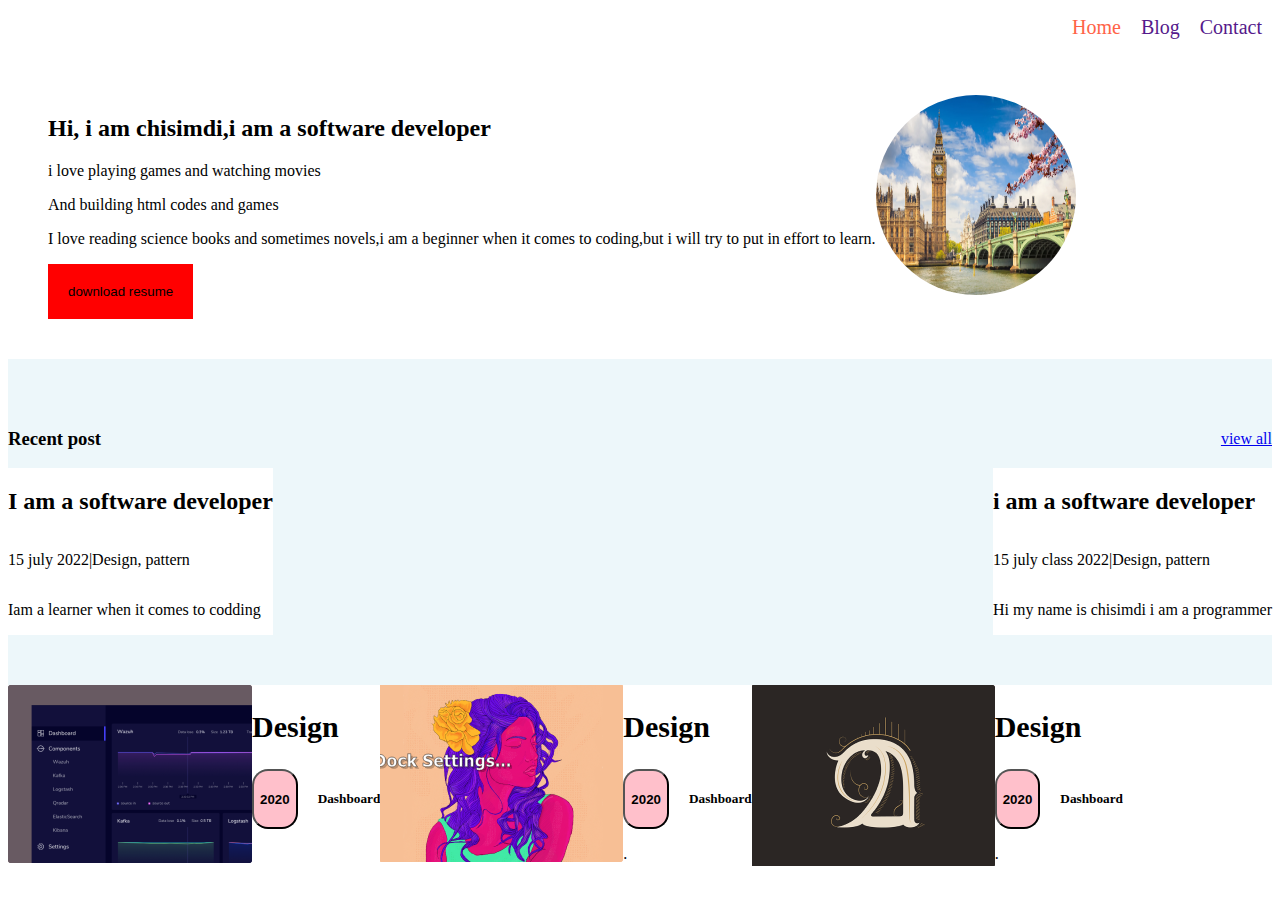
<file: index.html>
<!DOCTYPE html>
<html>

<head>
    <meta charset="UTF -8">
    <meta http-equiv="=X-UA-COmpatable" content="=" IE-edge">
    <meta name="view point" content="=" width=device-width, initial-scale=1.0">
    <link rel="stylesheet" href="./simdi.css" />
    <link rel="preconnect" href="https://fonts.googleapis.com">
    <link rel="preconnect" href="https://fonts.gstatic.com" crossorigin>
    <link href="https://fonts.googleapis.com/css2?family=Heebo:wght@500;600;700&display=swap" rel="stylesheet">
    <title> My pofolio </title>
</head>

<body>

    <header class="home-header">

        <nav>
            <ul class="home-ul">
                <li><a class="SIMDI  was" href="">Home</a></li>
                <li><a class="SIMDI" href="">Blog</a></li>
                <li><a class="SIMDI" href="">Contact</a></li>
            </ul>
        </nav>

    </header>

    <section class="sect-one">
        <div id="leftSection">
            <h2>Hi, i am chisimdi,i am a software developer</h2>
            <p>i love playing games and watching movies</p>
            <p>And building html codes and games</p>
            <p>I love reading science books and sometimes novels,i am a beginner when it comes to coding,but i will try
                to put in effort to learn. </p>
            <button class="simdis-button">download resume</button>

        </div>
        <div id="rightSection">
            <img class="myImg" src="The clock tower.webp" alt='image' />
        </div>

        <div class="left-section">

    </section>

    <section class="sect-two">
        <div id="sect-two-first-child">
            <h3>Recent post</h3>
            <a href="#">view all</a>
        </div>
        <div id="section-two-second-child">
            <div class="sim">
                <h2>I am a software developer</h2>
                <div class="life">
                    <p>15 july 2022</p>
                    <p>|</p>
                    <p>Design, pattern</p>
                </div>
                <p>Iam a learner when it comes to codding</p>
            </div>

            <div class="sim">
                <h2>i am a software developer</h2>
                <div class="life">
                    <p>15 july class 2022</p>
                    <p>| <p/>
                    <p>Design, pattern</p>
                </div>
                <p>Hi my name is chisimdi i am a programmer</p>
            </div>
        </div>
    </section>

    <section>
        <div class="blog-child">
            <div>
                <img src="portF1.png" alt="design image" />
            </div>
            <div>
                <h2 class="design-h2">Design</h2>
                <div class="blog-button-parent">
                    <button class="blog-button">2020</button>
                    <h5>Dashboard</h5>
                </div> 
                <p></p>

             </div>

        <div class="blog-child">
            <div>
                <img src="portFImg2.png" alt="a girl" />
            </div>
            <div>
                <h2 class="design-h2">Design</h2>
                <div class="blog-button-parent">
                    <button class="blog-button"> 2020</button>
                    <h5>Dashboard</h5>
                </div>
                <p>.</p>
            </div>
        </div>

        <div class="blog-child">
            <div>
                <img src="portFImg3.png" alt="a-image" />
            </div>
            <div>
                <h2 class="design-h2" >Design</h2>
                <div class="blog-button-parent">
                    <button class="blog-button">2020</button>
                    <h5>Dashboard</h5>
                </div>
                <p>.</p>
            </div>
        </div>

    </section>

    <footer>

    </footer>    

</body>

</html>
</file>
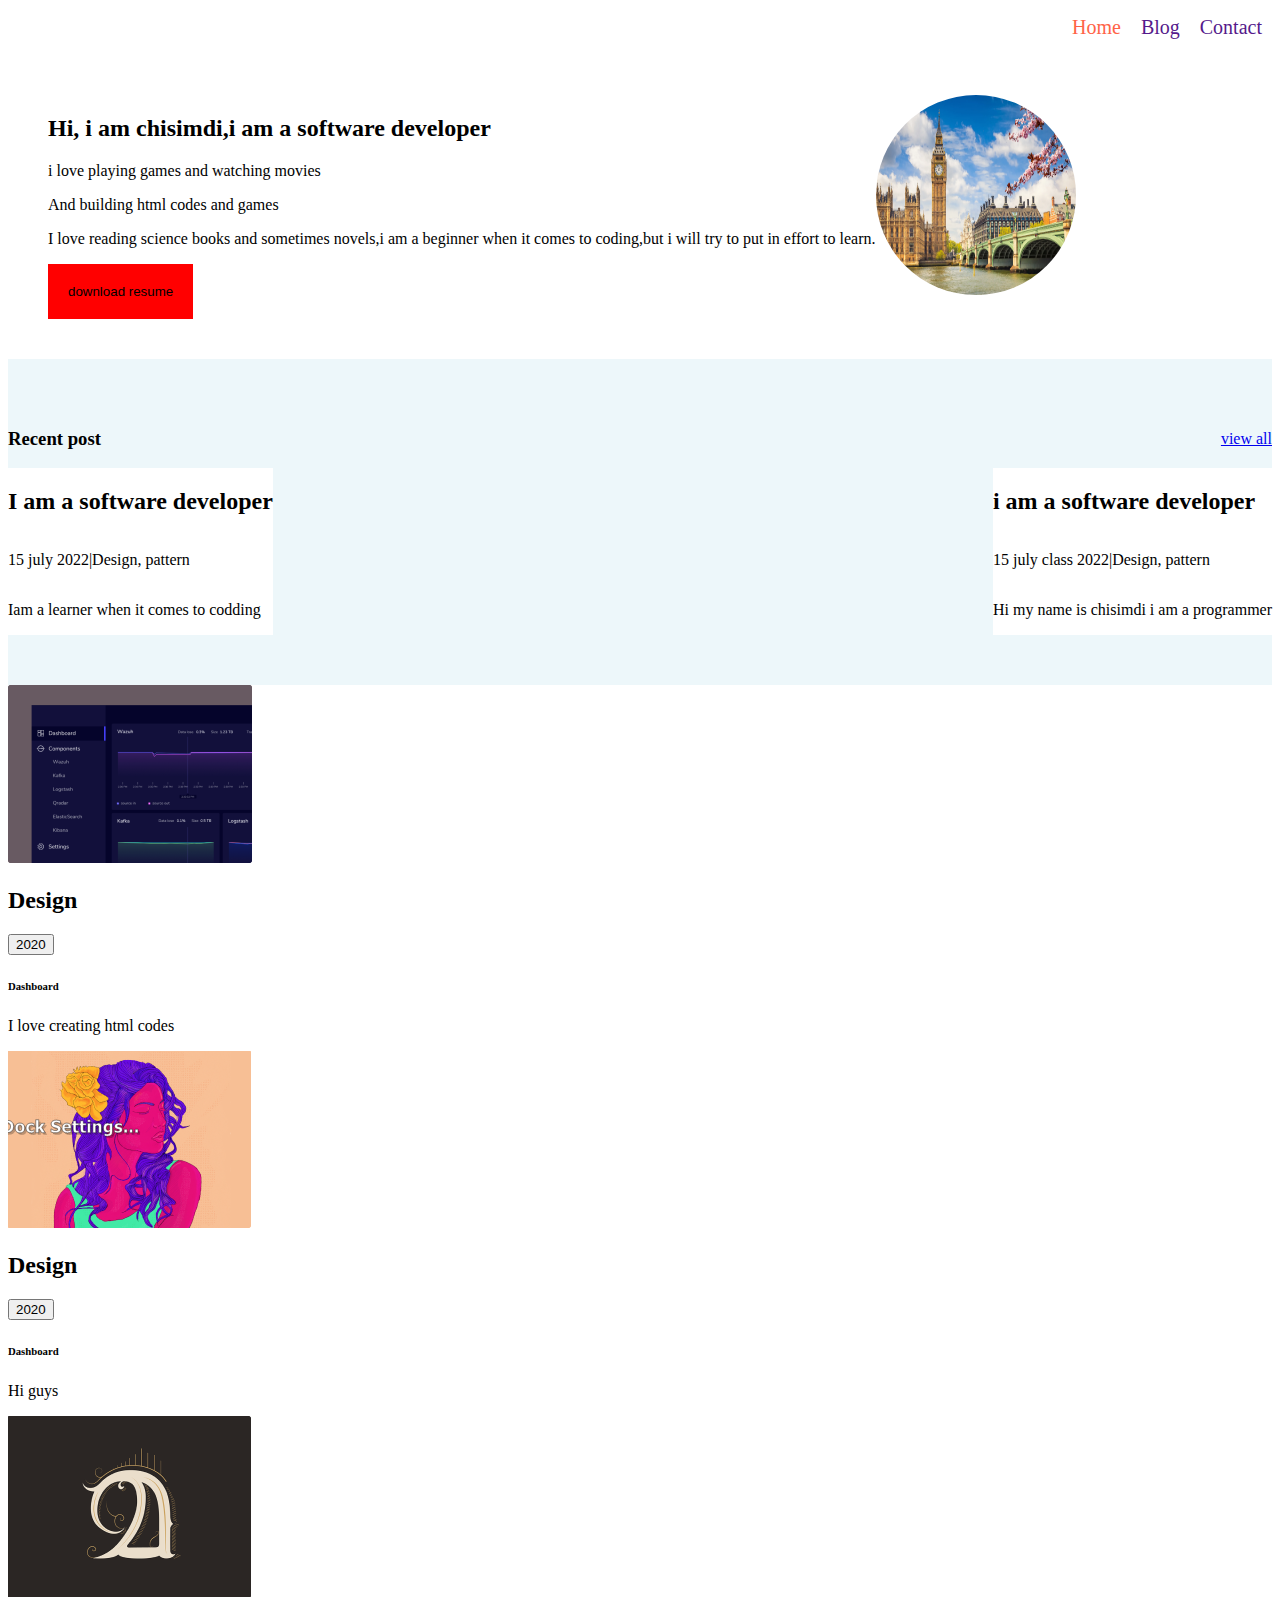
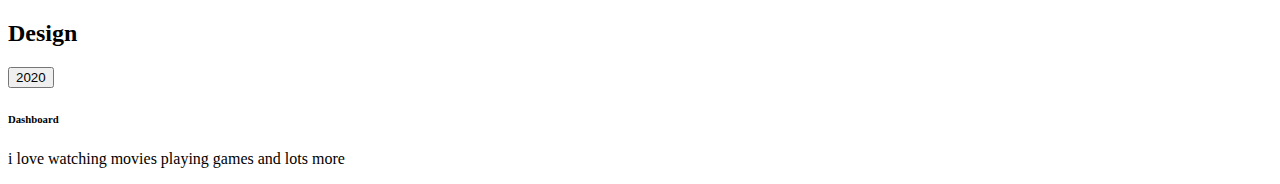
<file: simdi.html>
<!DOCTYPE html>
<html>

<head>
    <meta charset="UTF -8">
    <meta http-equiv="=X-UA-COmpatable" content="=" IE-edge">
    <meta name="view point" content="=" width=device-width, initial-scale=1.0">
    <link rel="stylesheet" href="./simdi.css" />
    <link rel="preconnect" href="https://fonts.googleapis.com">
    <link rel="preconnect" href="https://fonts.gstatic.com" crossorigin>
    <link href="https://fonts.googleapis.com/css2?family=Heebo:wght@500;600;700&display=swap" rel="stylesheet">
    <title> My pofolio </title>
</head>

<body>

    <header class="home-header">

        <nav>
            <ul class="home-ul">
                <li><a class="SIMDI  was" href="">Home</a></li>
                <li><a class="SIMDI" href="">Blog</a></li>
                <li><a class="SIMDI" href="">Contact</a></li>
            </ul>
        </nav>

    </header>

    <section class="sect-one">
        <div id="leftSection">
            <h2>Hi, i am chisimdi,i am a software developer</h2>
            <p>i love playing games and watching movies</p>
            <p>And building html codes and games</p>
            <p>I love reading science books and sometimes novels,i am a beginner when it comes to coding,but i will try
                to put in effort to learn. </p>
            <button class="simdis-button">download resume</button>

        </div>
        <div id="rightSection">
            <img class="myImg" src="The clock tower.webp" alt='image' />
        </div>

        <div class="left-section">

    </section>

    <section class="sect-two">
        <div id="sect-two-first-child">
            <h3>Recent post</h3>
            <a href="#">view all</a>
        </div>
        <div id="section-two-second-child">
            <div class="sim">
                <h2>I am a software developer</h2>
                <div class="life">
                    <p>15 july 2022</p>
                    <p>|</p>
                    <p>Design, pattern</p>
                </div>
                <p>Iam a learner when it comes to codding</p>
            </div>

            <div class="sim">
                <h2>i am a software developer</h2>
                <div class="life">
                    <p>15 july class 2022</p>
                    <p>| <p/>
                    <p>Design, pattern</p>
                </div>
                <p>Hi my name is chisimdi i am a programmer</p>
            </div>
        </div>
    </section>

    <section>
        <div>
            <div>
                <img src="/portF1.png" alt="design image" />
            </div>
            <div>
                <h2>Design</h2>
                <div>
                    <button>2020</button>
                    <h6>Dashboard</h6>
                </div>
                <p>I love creating html codes</p>
            </div>
        </div>

        <div>
            <div>
                <img src="/portFImg2.png" alt="a girl" />
            </div>
            <div>
                <h2>Design</h2>
                <div>
                    <button> 2020</button>
                    <h6>Dashboard</h6>
                </div>
                <p>Hi guys</p>
            </div>
        </div>

        <div>
            <div>
                <img src="/portFImg3.png" alt="a-image" />
            </div>
            <div>
                <h2>Design</h2>
                <div>
                    <button>2020</button>
                    <h6>Dashboard</h6>
                </div>
                <p>i love watching movies playing games and lots more</p>
            </div>
        </div>

    </section>

</body>

</html>
</file>
<file: simdi.css>
.home-header {}

.home-ul {
   text-decoration: none;
   list-style: none;
   display: flex;
   justify-content: flex-end;

}

.home-ul li {
   font-size: 20px;
   color: blue
}

.design-h2 {
   font-size: 30px;
}

.home-ul li {
   color: black;
   font-size: 20px;
   font-weight: 500;
}
.myImg {
   border-radius: 500px;
   height: 200px;
   width: 200px;
}

.sect-one {
   display: flex;
   padding: 40px;
}

.SIMDI {
   text-decoration: none;
   padding: 10px;
}

.was {

   color: tomato;
}

.simdis-button {
   background-color: red;
   border: 500px;
   padding: 20px;
}

#lion {
   display: flex;
}

#sect-two-first-child {
   display: flex;
   justify-content: space-between;
   align-items: center;
   /* background-color: white; */
}
#section-two-second-child{
   display: flex;
   justify-content: space-between;
   /* background-color: white; */
   
}
.sim {
   background-color: white;
}
#sect-two-left{
   margin-right:20px;
}

.sect-two{
   background-color: #edf7fa;
   padding: 50px 0;
}
.life{
   display:flex;
}
.blog-child {
   display: flex;
}
.blog-button-parent {
   display: flex;
}
.blog-button {
   background: pink;
   border-radius: 16px;
   color: black
   font-size- 18px;
   font-weight: 900;
   /* padding: 0px 13px; */
   margin-right: 20px;
   /* border-style: none; */
}
</file>
